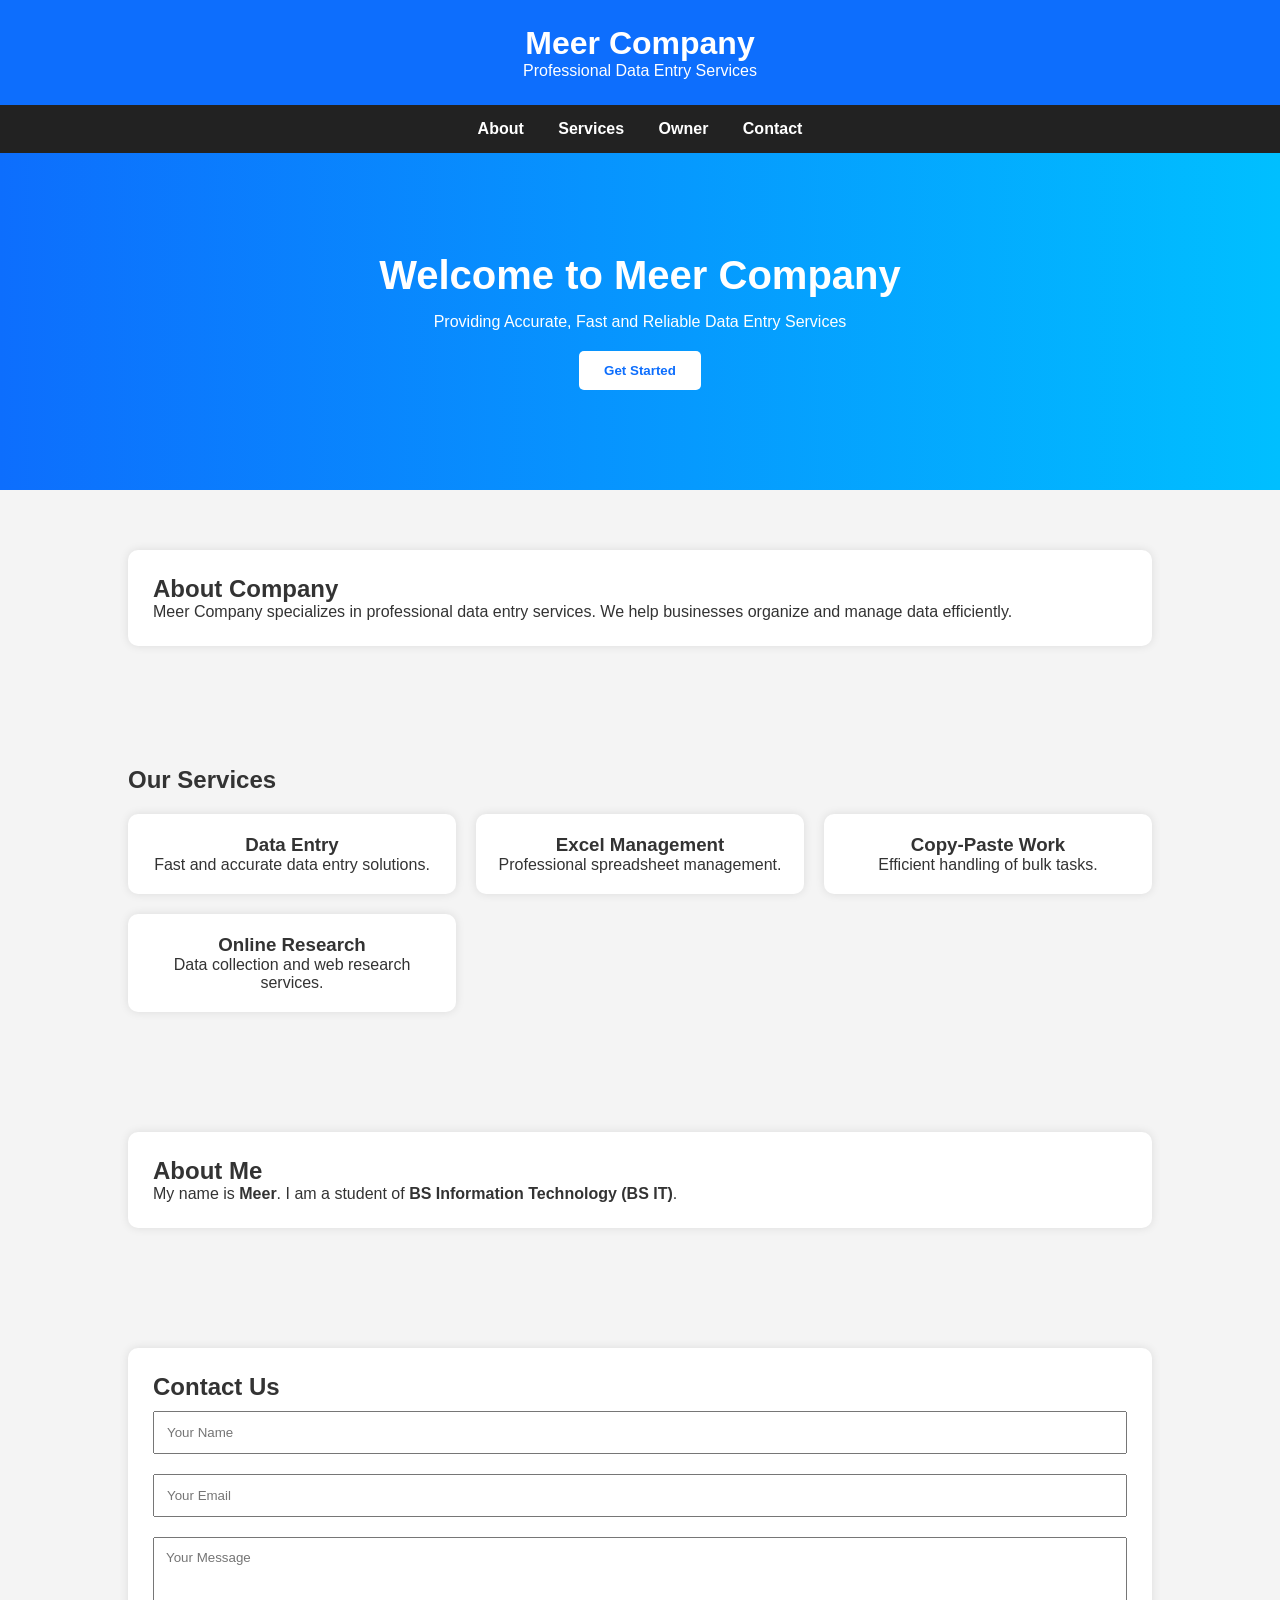
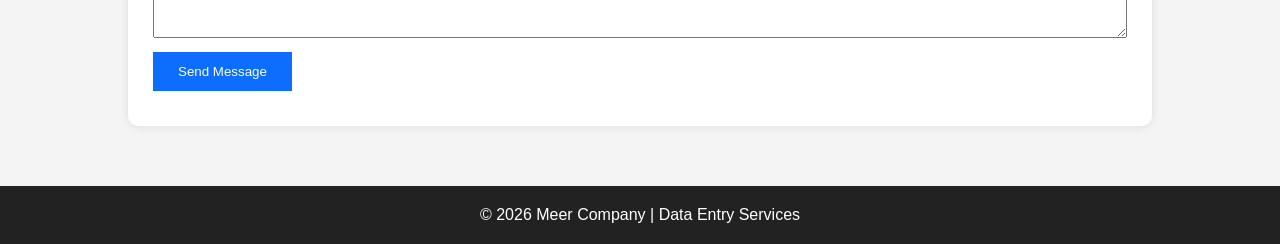
<file: index.html>
<!DOCTYPE html>
<html lang="en">
<head>
    <meta charset="UTF-8">
    <meta name="viewport" content="width=device-width, initial-scale=1.0">
    <title>Meer Company - Data Entry Services</title>
    <link rel="stylesheet" href="style.css">
</head>
<body>

<header>
    <h1>Meer Company</h1>
    <p>Professional Data Entry Services</p>
</header>

<nav>
    <a href="#about">About</a>
    <a href="#services">Services</a>
    <a href="#owner">Owner</a>
    <a href="#contact">Contact</a>
</nav>

<section class="hero">
    <h2>Welcome to Meer Company</h2>
    <p>Providing Accurate, Fast and Reliable Data Entry Services</p>

    <button class="btn" onclick="openForm()">Get Started</button>
</section>

<!-- Registration Popup -->
<div id="registerForm" class="popup">
    <div class="popup-content">
        <span class="close" onclick="closeForm()">&times;</span>

        <h2>Create Account</h2>

        <form onsubmit="registerAccount(event)">
            <input type="text" placeholder="Full Name" required>
            <input type="email" placeholder="Email Address" required>
            <input type="text" placeholder="Company / Shop Name" required>
            <input type="tel" placeholder="Phone Number" required>
            <input type="password" placeholder="Password" required>

            <button type="submit">Create Account</button>

            <p id="successMsg"></p>
        </form>
    </div>
</div>

<section id="about">
    <div class="card">
        <h2>About Company</h2>
        <p>
            Meer Company specializes in professional data entry services.
            We help businesses organize and manage data efficiently.
        </p>
    </div>
</section>

<section id="services">
    <h2>Our Services</h2>

    <div class="services">
        <div class="service-box">
            <h3>Data Entry</h3>
            <p>Fast and accurate data entry solutions.</p>
        </div>

        <div class="service-box">
            <h3>Excel Management</h3>
            <p>Professional spreadsheet management.</p>
        </div>

        <div class="service-box">
            <h3>Copy-Paste Work</h3>
            <p>Efficient handling of bulk tasks.</p>
        </div>

        <div class="service-box">
            <h3>Online Research</h3>
            <p>Data collection and web research services.</p>
        </div>
    </div>
</section>

<section id="owner">
    <div class="card">
        <h2>About Me</h2>
        <p>
            My name is <strong>Meer</strong>. I am a student of
            <strong>BS Information Technology (BS IT)</strong>.
        </p>
    </div>
</section>

<section id="contact">
    <div class="card">
        <h2>Contact Us</h2>

        <form class="contact-form" onsubmit="showMessage(event)">
            <input type="text" placeholder="Your Name" required>
            <input type="email" placeholder="Your Email" required>
            <textarea rows="5" placeholder="Your Message" required></textarea>

            <button type="submit">Send Message</button>

            <p id="message"></p>
        </form>
    </div>
</section>

<footer>
    <p>© 2026 Meer Company | Data Entry Services</p>
</footer>

<script src="script.js"></script>

</body>
</html>
</file>
<file: style.css>
*{
    margin:0;
    padding:0;
    box-sizing:border-box;
    font-family:Arial, sans-serif;
}

body{
    background:#f4f4f4;
    color:#333;
}

header{
    background:#0d6efd;
    color:white;
    text-align:center;
    padding:25px;
}

nav{
    background:#222;
    text-align:center;
    padding:15px;
}

nav a{
    color:white;
    text-decoration:none;
    margin:0 15px;
    font-weight:bold;
}

nav a:hover{
    color:#00bfff;
}

.hero{
    background:linear-gradient(to right,#0d6efd,#00bfff);
    color:white;
    text-align:center;
    padding:100px 20px;
}

.hero h2{
    font-size:40px;
}

.hero p{
    margin-top:15px;
}

.btn{
    margin-top:20px;
    padding:12px 25px;
    border:none;
    border-radius:5px;
    cursor:pointer;
    background:white;
    color:#0d6efd;
    font-weight:bold;
}

.btn:hover{
    background:#222;
    color:white;
}

section{
    padding:60px 10%;
}

.card{
    background:white;
    padding:25px;
    border-radius:10px;
    box-shadow:0 0 10px rgba(0,0,0,.1);
}

.services{
    display:grid;
    grid-template-columns:repeat(auto-fit,minmax(250px,1fr));
    gap:20px;
    margin-top:20px;
}

.service-box{
    background:white;
    padding:20px;
    border-radius:10px;
    text-align:center;
    box-shadow:0 0 10px rgba(0,0,0,.1);
    transition:.3s;
}

.service-box:hover{
    transform:translateY(-10px);
}

.contact-form input,
.contact-form textarea{
    width:100%;
    padding:12px;
    margin:10px 0;
}

.contact-form button{
    background:#0d6efd;
    color:white;
    border:none;
    padding:12px 25px;
    cursor:pointer;
}

footer{
    background:#222;
    color:white;
    text-align:center;
    padding:20px;
}

.popup{
    display:none;
    position:fixed;
    top:0;
    left:0;
    width:100%;
    height:100%;
    background:rgba(0,0,0,.7);
}

.popup-content{
    background:white;
    width:400px;
    max-width:90%;
    margin:80px auto;
    padding:25px;
    border-radius:10px;
}

.popup-content input{
    width:100%;
    padding:10px;
    margin:10px 0;
}

.popup-content button{
    width:100%;
    padding:12px;
    background:#0d6efd;
    color:white;
    border:none;
}

.close{
    float:right;
    font-size:28px;
    cursor:pointer;
}

#successMsg,
#message{
    color:green;
    margin-top:10px;
}
</file>
